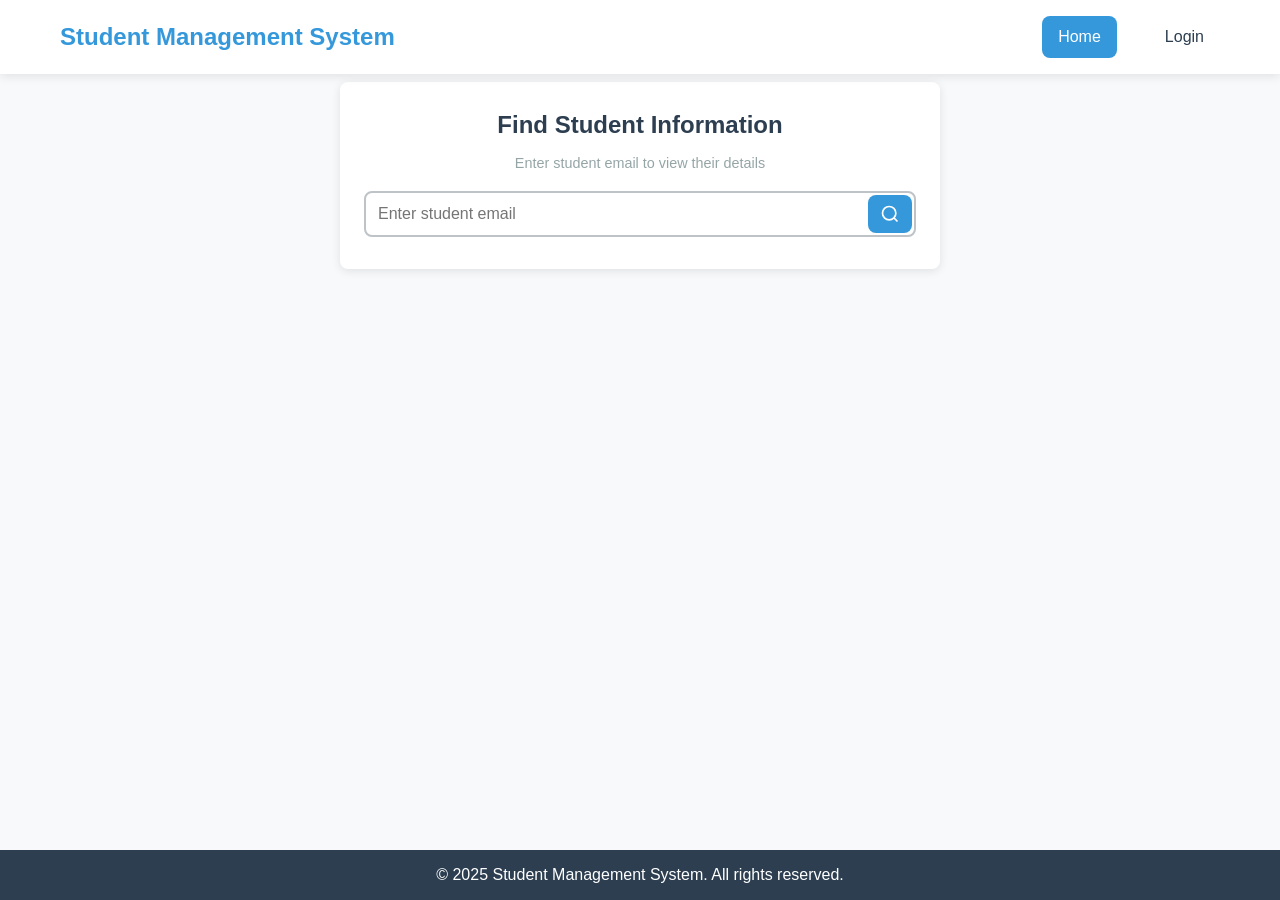
<file: index.html>
<!DOCTYPE html>
<html lang="en">
<head>
    <meta charset="UTF-8">
    <meta name="viewport" content="width=device-width, initial-scale=1.0">
    <title>Student Management System</title>

    <!-- Link to external CSS file -->
    <link rel="stylesheet" href="css/style.css">
</head>
<body>
    <!-- ===============================
         HEADER SECTION
         =============================== -->
    <header class="header">
        <div class="container">
            <h1 class="logo">Student Management System</h1>

            <!-- Navigation Menu -->
            <nav class="nav">
                <a href="index.html" class="nav-link active">Home</a>
                <a href="login.html" class="nav-link">Login</a>
            </nav>
        </div>
    </header>

    <!-- ===============================
         MAIN CONTENT SECTION
         =============================== -->
    <main class="main">
        <div class="container">

            <!-- Search Area -->
            <div class="search-section">
                <h2>Find Student Information</h2>
                <p class="subtitle">Enter student email to view their details</p>

                <!-- Search Form -->
                <form id="searchForm" class="search-form">
                    <div class="form-group">
                        <div class="input-with-icon">
                            <!-- Input field for student email -->
                            <input type="email" id="email" name="email" placeholder="Enter student email" required>

                            <!-- Search Button -->
                            <button type="submit" class="search-btn">
                                <!-- Simple search icon using SVG -->
                                <svg width="20" height="20" viewBox="0 0 24 24" fill="none" stroke="currentColor" stroke-width="2">
                                    <circle cx="11" cy="11" r="8"></circle>
                                    <path d="m21 21-4.3-4.3"></path>
                                </svg>
                            </button>
                        </div>
                    </div>
                </form>

                <!-- Loading Spinner (Hidden by default) -->
                <div id="loadingSpinner" class="loading-spinner" style="display: none;">
                    <div class="spinner"></div>
                    <p>Searching for student...</p>
                </div>

                <!-- Results Section (Hidden initially) -->
                <div id="resultsSection" class="results-section" style="display: none;">
                    <h3>Student Details</h3>
                    <div id="studentDetails" class="student-details">
                        <!-- Student details will be inserted here by JS -->
                    </div>
                </div>

                <!-- Error Message (Hidden initially) -->
                <div id="errorMessage" class="error-message" style="display: none;"></div>
            </div>
        </div>
    </main>

    <!-- ===============================
         FOOTER SECTION
         =============================== -->
    <footer class="footer">
        <div class="container">
            <p>&copy; 2025 Student Management System. All rights reserved.</p>
        </div>
    </footer>

    <!-- ===============================
         JAVASCRIPT FILES
         =============================== -->
    <script src="js/api.js"></script>
    <script src="js/main.js"></script>
</body>
</html>
</file>
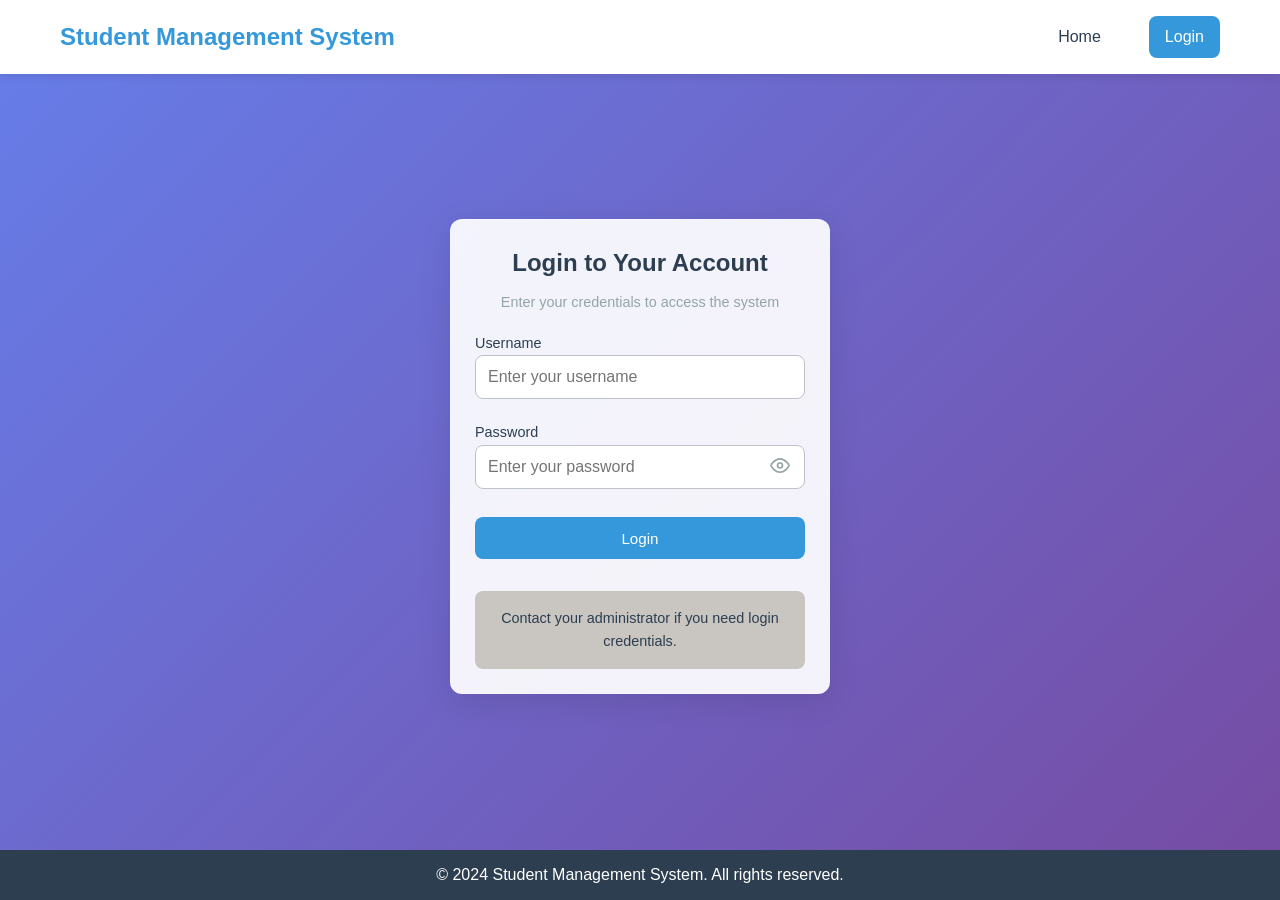
<file: admin-dashboard.html>
<!DOCTYPE html>
<html lang="en">
<head>
    <meta charset="UTF-8">
    <meta name="viewport" content="width=device-width, initial-scale=1.0">
    <title>Admin Dashboard - Student Management System</title>
    <link rel="stylesheet" href="css/style.css">
</head>
<body class="dashboard-page">

    <!-- ===============================
         MAIN DASHBOARD LAYOUT
         =============================== -->
    <div class="dashboard-container">

        <!-- ===============================
             SIDEBAR NAVIGATION
             =============================== -->
        <aside class="sidebar">
            <div class="sidebar-header">
                <h2>Admin Panel</h2>
            </div>

            <!-- Sidebar buttons to switch between sections -->
            <nav class="sidebar-nav">
                <button class="nav-item active" data-section="branches">Manage Branches</button>
                <button class="nav-item" data-section="users">Manage Users</button>
                <button class="nav-item" data-section="students">Manage Students</button>
                <button class="nav-item" id="logoutBtn">Logout</button>
            </nav>
        </aside>

        <!-- ===============================
             MAIN DASHBOARD CONTENT
             =============================== -->
        <main class="dashboard-main">

            <!-- Header with welcome message and refresh button -->
            <header class="dashboard-header">
                <h1 id="welcomeMessage">Welcome, Admin</h1>
                <div class="header-actions">
                    <button id="refreshBtn" class="btn btn-secondary">Refresh</button>
                </div>
            </header>

            <!-- Toast message container (used for success/error alerts) -->
            <div id="toastContainer" class="toast-container"></div>

            <!-- Loading spinner (hidden by default) -->
            <div id="loadingSpinner" class="loading-spinner" style="display: none;">
                <div class="spinner"></div>
                <p>Loading...</p>
            </div>

            <!-- ===============================
                 MAIN CONTENT SECTIONS
                 =============================== -->
            <div class="dashboard-content">

                <!-- =================================
                     BRANCHES MANAGEMENT SECTION
                     ================================= -->
                <section id="branchesSection" class="content-section active">
                    <div class="section-header">
                        <h2>Manage Branches</h2>
                        <button id="addBranchBtn" class="btn btn-primary">Add New Branch</button>
                    </div>

                    <!-- Branch Form (Add/Edit) -->
                    <div id="branchFormContainer" class="form-container" style="display: none;">
                        <h3 id="branchFormTitle">Add New Branch</h3>
                        <form id="branchForm" class="form">
                            <input type="hidden" id="branchId">

                            <div class="form-group">
                                <label for="branchName">Branch Name</label>
                                <input type="text" id="branchName" name="name" required>
                            </div>

                            <div class="form-group">
                                <label for="branchDescription">Description</label>
                                <textarea id="branchDescription" name="description" rows="3"></textarea>
                            </div>

                            <div class="form-actions">
                                <button type="submit" class="btn btn-primary">Save Branch</button>
                                <button type="button" id="cancelBranchBtn" class="btn btn-secondary">Cancel</button>
                            </div>
                        </form>
                    </div>

                    <!-- Branch List Table -->
                    <div class="table-container">
                        <div class="table-header">
                            <h3>Branches List</h3>
                            <div class="table-actions">
                                <input type="text" id="branchSearch" placeholder="Search branches..." class="search-input">
                            </div>
                        </div>

                        <!-- Data Table -->
                        <div class="table-responsive">
                            <table class="data-table" id="branchesTable">
                                <thead>
                                    <tr>
                                        <th>ID</th>
                                        <th>Name</th>
                                        <th>Description</th>
                                        <th>Actions</th>
                                    </tr>
                                </thead>
                                <tbody id="branchesTableBody">
                                    <!-- JS will populate rows here -->
                                </tbody>
                            </table>
                        </div>

                        <!-- Empty State (Shown if no branches exist) -->
                        <div id="branchesEmptyState" class="empty-state" style="display: none;">
                            <div class="empty-state-icon">🏢</div>
                            <h3>No Branches Found</h3>
                            <p>There are no branches yet.</p>
                            <button id="addFirstBranch" class="btn btn-primary">Add First Branch</button>
                        </div>

                        <!-- Pagination Controls -->
                        <div class="pagination" id="branchesPagination">
                            <button id="prevBranchesPage" class="pagination-btn" disabled>Previous</button>
                            <span id="branchesPageInfo" class="pagination-info">Page 1 of 1</span>
                            <button id="nextBranchesPage" class="pagination-btn" disabled>Next</button>
                        </div>
                    </div>
                </section>

                <!-- =================================
                     USERS MANAGEMENT SECTION
                     ================================= -->
                <section id="usersSection" class="content-section">
                    <div class="section-header">
                        <h2>Manage Users</h2>
                        <button id="addUserBtn" class="btn btn-primary">Add New User</button>
                    </div>

                    <!-- User Form -->
                    <div id="userFormContainer" class="form-container" style="display: none;">
                        <h3 id="userFormTitle">Add New User</h3>
                        <form id="userForm" class="form">
                            <input type="hidden" id="userId">

                            <div class="form-group">
                                <label for="userUsername">Username</label>
                                <input type="text" id="userUsername" name="username" required>
                            </div>

                            <div class="form-group">
                                <label for="userPassword">Password</label>
                                <input type="password" id="userPassword" name="password" required>
                            </div>

                            <div class="form-group">
                                <label for="userRole">Role</label>
                                <select id="userRole" name="role" required>
                                    <option value="">Select Role</option>
                                    <option value="ADMIN">ADMIN</option>
                                    <option value="PROFESSOR">PROFESSOR</option>
                                </select>
                            </div>

                            <!-- Branch Dropdown (Only visible for professors) -->
                            <div class="form-group" id="userBranchGroup" style="display: none;">
                                <label for="userBranch">Branch</label>
                                <select id="userBranch" name="branchId">
                                    <option value="">Select Branch</option>
                                </select>
                            </div>

                            <div class="form-actions">
                                <button type="submit" class="btn btn-primary">Save User</button>
                                <button type="button" id="cancelUserBtn" class="btn btn-secondary">Cancel</button>
                            </div>
                        </form>
                    </div>

                    <!-- Users Table -->
                    <div class="table-container">
                        <div class="table-header">
                            <h3>Users List</h3>
                            <div class="table-actions">
                                <input type="text" id="userSearch" placeholder="Search users..." class="search-input">
                            </div>
                        </div>

                        <div class="table-responsive">
                            <table class="data-table" id="usersTable">
                                <thead>
                                    <tr>
                                        <th>ID</th>
                                        <th>Username</th>
                                        <th>Role</th>
                                        <th>Branch</th>
                                        <th>Actions</th>
                                    </tr>
                                </thead>
                                <tbody id="usersTableBody">
                                    <!-- JS will populate users here -->
                                </tbody>
                            </table>
                        </div>

                        <div id="usersEmptyState" class="empty-state" style="display: none;">
                            <div class="empty-state-icon">👥</div>
                            <h3>No Users Found</h3>
                            <p>There are no users yet.</p>
                            <button id="addFirstUser" class="btn btn-primary">Add First User</button>
                        </div>

                        <div class="pagination" id="usersPagination">
                            <button id="prevUsersPage" class="pagination-btn" disabled>Previous</button>
                            <span id="usersPageInfo" class="pagination-info">Page 1 of 1</span>
                            <button id="nextUsersPage" class="pagination-btn" disabled>Next</button>
                        </div>
                    </div>
                </section>

                <!-- =================================
                     STUDENTS MANAGEMENT SECTION
                     ================================= -->
                <section id="studentsSection" class="content-section">
                    <div class="section-header">
                        <h2>Manage Students</h2>
                        <button id="addStudentBtn" class="btn btn-primary">Add New Student</button>
                    </div>

                    <!-- Student Form -->
                    <div id="studentFormContainer" class="form-container" style="display: none;">
                        <h3 id="studentFormTitle">Add New Student</h3>
                        <form id="studentForm" class="form">
                            <input type="hidden" id="studentId">

                            <!-- Row 1: Name and Email -->
                            <div class="form-row">
                                <div class="form-group">
                                    <label for="studentName">Full Name</label>
                                    <input type="text" id="studentName" name="name" required>
                                </div>

                                <div class="form-group">
                                    <label for="studentEmail">Email</label>
                                    <input type="email" id="studentEmail" name="email" required>
                                </div>
                            </div>

                            <!-- Row 2: Age and Gender -->
                            <div class="form-row">
                                <div class="form-group">
                                    <label for="studentAge">Age</label>
                                    <input type="number" id="studentAge" name="age" min="16" max="100" required>
                                </div>

                                <div class="form-group">
                                    <label for="studentGender">Gender</label>
                                    <select id="studentGender" name="gender" required>
                                        <option value="">Select Gender</option>
                                        <option value="MALE">Male</option>
                                        <option value="FEMALE">Female</option>
                                        <option value="OTHER">Other</option>
                                    </select>
                                </div>
                            </div>

                            <!-- Branch Dropdown -->
                            <div class="form-group">
                                <label for="studentBranch">Branch</label>
                                <select id="studentBranch" name="branchId" required>
                                    <option value="">Select Branch</option>
                                </select>
                            </div>

                            <!-- Form Actions -->
                            <div class="form-actions">
                                <button type="submit" class="btn btn-primary">Save Student</button>
                                <button type="button" id="cancelStudentBtn" class="btn btn-secondary">Cancel</button>
                            </div>
                        </form>
                    </div>

                    <!-- Students Table -->
                    <div class="table-container">
                        <div class="table-header">
                            <h3>Students List</h3>
                            <div class="table-actions">
                                <input type="text" id="studentSearch" placeholder="Search students..." class="search-input">
                            </div>
                        </div>

                        <div class="table-responsive">
                            <table class="data-table" id="studentsTable">
                                <thead>
                                    <tr>
                                        <th>ID</th>
                                        <th>Name</th>
                                        <th>Email</th>
                                        <th>Age</th>
                                        <th>Gender</th>
                                        <th>Branch</th>
                                        <th>Actions</th>
                                    </tr>
                                </thead>
                                <tbody id="studentsTableBody">
                                    <!-- JS will populate students here -->
                                </tbody>
                            </table>
                        </div>

                        <div id="studentsEmptyState" class="empty-state" style="display: none;">
                            <div class="empty-state-icon">📚</div>
                            <h3>No Students Found</h3>
                            <p>There are no students yet.</p>
                            <button id="addFirstStudent" class="btn btn-primary">Add First Student</button>
                        </div>

                        <div class="pagination" id="studentsPagination">
                            <button id="prevStudentsPage" class="pagination-btn" disabled>Previous</button>
                            <span id="studentsPageInfo" class="pagination-info">Page 1 of 1</span>
                            <button id="nextStudentsPage" class="pagination-btn" disabled>Next</button>
                        </div>
                    </div>
                </section>
            </div>
        </main>
    </div>

    <!-- =================================
         CONFIRMATION MODAL
         ================================= -->
    <div id="confirmationModal" class="modal">
        <div class="modal-content">
            <div class="modal-header">
                <h3 id="modalTitle">Confirm Action</h3>
            </div>
            <p id="modalMessage">Are you sure you want to perform this action?</p>
            <div class="modal-actions">
                <button id="confirmAction" class="btn btn-danger">Confirm</button>
                <button id="cancelAction" class="btn btn-secondary">Cancel</button>
            </div>
        </div>
    </div>

    <!-- ===============================
         JAVASCRIPT FILES
         =============================== -->
    <script src="js/api.js"></script>
    <script src="js/admin-dashboard.js"></script>
</body>
</html>
</file>
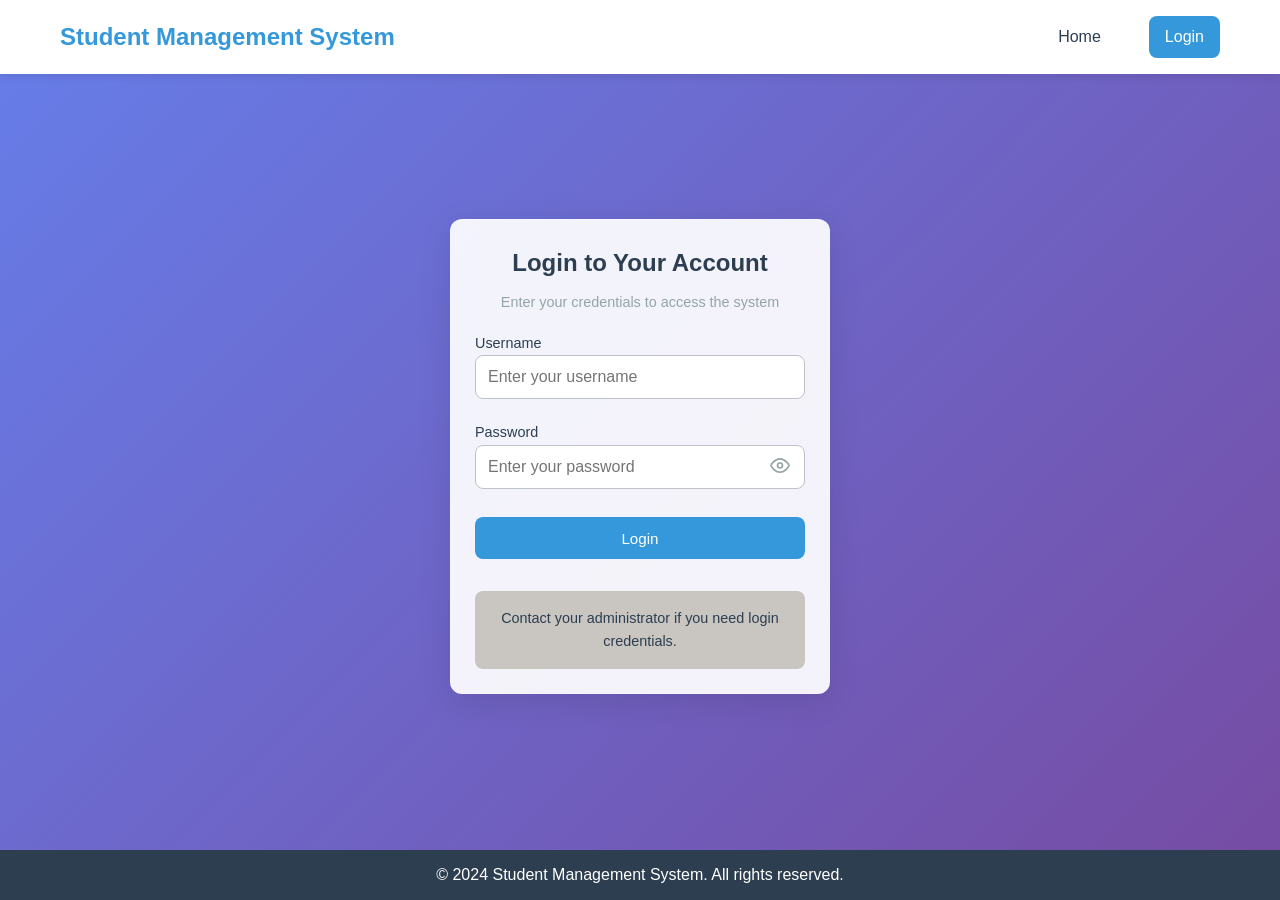
<file: login.html>
<!DOCTYPE html>
<html lang="en">
<head>
    <meta charset="UTF-8">
    <meta name="viewport" content="width=device-width, initial-scale=1.0">
    <title>Login - Student Management System</title>

    <!-- Link to external stylesheet -->
    <link rel="stylesheet" href="css/style.css">
</head>
<body class="login-page">

    <!-- ===============================
         HEADER SECTION
         =============================== -->
    <header class="header">
        <div class="container">
            <h1 class="logo">Student Management System</h1>

            <!-- Navigation Links -->
            <nav class="nav">
                <a href="index.html" class="nav-link">Home</a>
                <a href="login.html" class="nav-link active">Login</a>
            </nav>
        </div>
    </header>

    <!-- ===============================
         MAIN CONTENT SECTION
         =============================== -->
    <main class="main">
        <div class="container">

            <!-- Login Box -->
            <div class="login-container">
                <div class="login-card">
                    <h2>Login to Your Account</h2>
                    <p class="subtitle">Enter your credentials to access the system</p>

                    <!-- ===============================
                         LOGIN FORM
                         =============================== -->
                    <form id="loginForm" class="login-form">

                        <!-- Username Field -->
                        <div class="form-group">
                            <label for="username">Username</label>
                            <input 
                                type="text" 
                                id="username" 
                                name="username" 
                                placeholder="Enter your username" 
                                required 
                                autocomplete="username">
                        </div>

                        <!-- Password Field with Show/Hide Option -->
                        <div class="form-group">
                            <label for="password">Password</label>
                            <div class="password-input">
                                <input 
                                    type="password" 
                                    id="password" 
                                    name="password" 
                                    placeholder="Enter your password" 
                                    required 
                                    autocomplete="current-password">

                                <!-- Button to toggle password visibility -->
                                <button 
                                    type="button" 
                                    class="password-toggle" 
                                    id="passwordToggle" 
                                    aria-label="Toggle password visibility">

                                    <!-- Eye Icon -->
                                    <svg width="20" height="20" viewBox="0 0 24 24" fill="none" stroke="currentColor" stroke-width="2">
                                        <path d="M1 12s4-8 11-8 11 8 11 8-4 8-11 8-11-8-11-8z"></path>
                                        <circle cx="12" cy="12" r="3"></circle>
                                    </svg>
                                </button>
                            </div>
                        </div>

                        <!-- Login Button with Loading Spinner -->
                        <button type="submit" class="btn btn-primary btn-full" id="loginBtn">
                            <span id="loginText">Login</span>
                            <div class="spinner" id="loginSpinner" style="display: none;"></div>
                        </button>
                    </form>

                    <!-- Error Message Display (Hidden by default) -->
                    <div id="errorMessage" class="error-message" style="display: none;"></div>

                    <!-- Help Text -->
                    <div class="help-text">
                        <p>Contact your administrator if you need login credentials.</p>
                    </div>
                </div>
            </div>

        </div>
    </main>

    <!-- ===============================
         FOOTER SECTION
         =============================== -->
    <footer class="footer">
        <div class="container">
            <p>&copy; 2024 Student Management System. All rights reserved.</p>
        </div>
    </footer>

    <!-- ===============================
         JAVASCRIPT FILES
         =============================== -->
    <script src="js/api.js"></script>
    <script src="js/auth.js"></script>
</body>
</html>
</file>
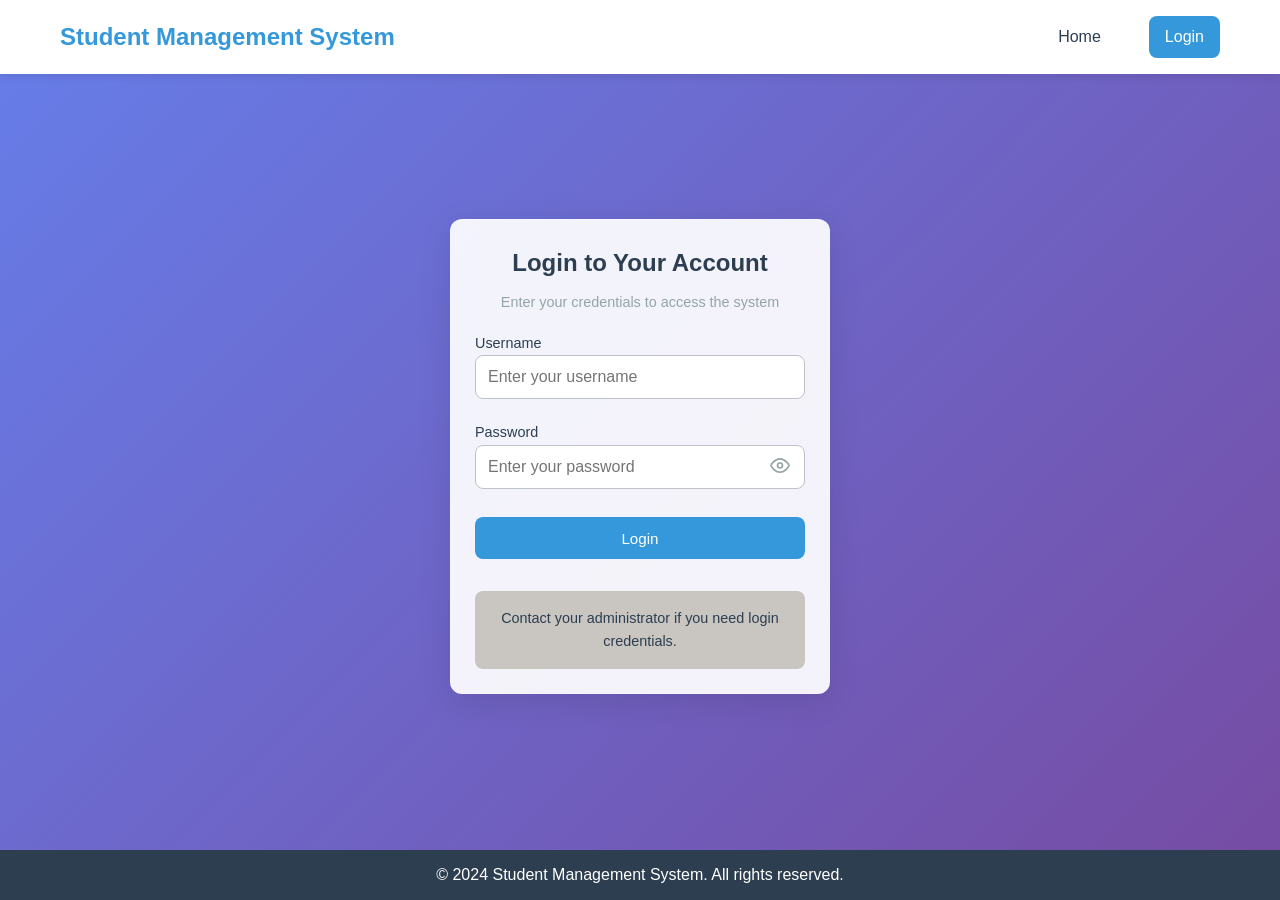
<file: professor-dashboard.html>
<!DOCTYPE html>
<html lang="en">
<head>
    <meta charset="UTF-8">
    <meta name="viewport" content="width=device-width, initial-scale=1.0">
    <title>Professor Dashboard - Student Management System</title>
    <link rel="stylesheet" href="css/style.css">
</head>
<body class="dashboard-page">
    <!-- =========================
         DASHBOARD LAYOUT START
    ========================== -->
    <div class="dashboard-container">

        <!-- ===== Sidebar Navigation ===== -->
        <aside class="sidebar">
            <div class="sidebar-header">
                <h2>Professor Panel</h2>
            </div>

            <!-- Sidebar Buttons -->
            <nav class="sidebar-nav">
                <!-- Default active section -->
                <button class="nav-item active" data-section="students">Manage Students</button>
                <!-- Logout Button -->
                <button class="nav-item" id="logoutBtn">Logout</button>
            </nav>
        </aside>

        <!-- ===== Main Dashboard Area ===== -->
        <main class="dashboard-main">

            <!-- Dashboard Header -->
            <header class="dashboard-header">
                <h1 id="welcomeMessage">Welcome, Professor</h1>
                <!-- Branch Info (loaded dynamically via JS) -->
                <p id="professorBranchInfo">Branch: Loading...</p>

                <!-- Refresh Button -->
                <div class="header-actions">
                    <button id="refreshBtn" class="btn btn-secondary">Refresh</button>
                </div>
            </header>

            <!-- Toast Notification Container -->
            <div id="toastContainer" class="toast-container"></div>

            <!-- Loading Spinner (visible during data loading) -->
            <div id="loadingSpinner" class="loading-spinner" style="display: none;">
                <div class="spinner"></div>
                <p>Loading...</p>
            </div>

            <!-- =========================
                 MAIN CONTENT SECTIONS
            ========================== -->
            <div class="dashboard-content">

                <!-- ==== Students Section ==== -->
                <section id="studentsSection" class="content-section active">
                    
                    <!-- Section Header -->
                    <div class="section-header">
                        <h2>Manage Students</h2>
                        <button id="addStudentBtn" class="btn btn-primary">Add New Student</button>
                    </div>
                    
                    <!-- Student Form (Hidden by default) -->
                    <div id="studentFormContainer" class="form-container" style="display: none;">
                        <h3 id="studentFormTitle">Add New Student</h3>
                        
                        <form id="studentForm" class="form">
                            <!-- Hidden ID field (used for editing existing students) -->
                            <input type="hidden" id="studentId">

                            <!-- Row 1: Name and Email -->
                            <div class="form-row">
                                <div class="form-group">
                                    <label for="studentName">Full Name</label>
                                    <input type="text" id="studentName" name="name" required>
                                </div>
                                <div class="form-group">
                                    <label for="studentEmail">Email</label>
                                    <input type="email" id="studentEmail" name="email" required>
                                </div>
                            </div>

                            <!-- Row 2: Age and Gender -->
                            <div class="form-row">
                                <div class="form-group">
                                    <label for="studentAge">Age</label>
                                    <input type="number" id="studentAge" name="age" min="16" max="100" required>
                                </div>
                                <div class="form-group">
                                    <label for="studentGender">Gender</label>
                                    <select id="studentGender" name="gender" required>
                                        <option value="">Select Gender</option>
                                        <option value="MALE">Male</option>
                                        <option value="FEMALE">Female</option>
                                        <option value="OTHER">Other</option>
                                    </select>
                                </div>
                            </div>

                            <!-- Form Buttons -->
                            <div class="form-actions">
                                <button type="submit" class="btn btn-primary">Save Student</button>
                                <button type="button" id="cancelStudentBtn" class="btn btn-secondary">Cancel</button>
                            </div>
                        </form>
                    </div>

                    <!-- =========================
                         Students Table
                    ========================== -->
                    <div class="table-container">

                        <!-- Table Header -->
                        <div class="table-header">
                            <h3>Students List</h3>
                            <div class="table-actions">
                                <input type="text" id="studentSearch" placeholder="Search students..." class="search-input">
                            </div>
                        </div>
                        
                        <!-- Table -->
                        <div class="table-responsive">
                            <table class="data-table" id="studentsTable">
                                <thead>
                                    <tr>
                                        <th>ID</th>
                                        <th>Name</th>
                                        <th>Email</th>
                                        <th>Age</th>
                                        <th>Gender</th>
                                        <th>Branch</th>
                                        <th>Actions</th>
                                    </tr>
                                </thead>
                                <tbody id="studentsTableBody">
                                    <!-- Student rows will be added here via JS -->
                                </tbody>
                            </table>
                        </div>

                        <!-- Empty State (when no students are available) -->
                        <div id="studentsEmptyState" class="empty-state" style="display: none;">
                            <div class="empty-state-icon">📚</div>
                            <h3>No Students Found</h3>
                            <p>There are no students in your branch yet.</p>
                            <button id="addFirstStudent" class="btn btn-primary">Add First Student</button>
                        </div>

                        <!-- Pagination -->
                        <div class="pagination" id="studentsPagination">
                            <button id="prevStudentsPage" class="pagination-btn" disabled>Previous</button>
                            <span id="studentsPageInfo" class="pagination-info">Page 1 of 1</span>
                            <button id="nextStudentsPage" class="pagination-btn" disabled>Next</button>
                        </div>
                    </div>
                </section>
            </div>
        </main>
    </div>

    <!-- =========================
         CONFIRMATION MODAL
    ========================== -->
    <div id="confirmationModal" class="modal">
        <div class="modal-content">
            <div class="modal-header">
                <h3 id="modalTitle">Confirm Action</h3>
            </div>
            <p id="modalMessage">Are you sure you want to perform this action?</p>
            <div class="modal-actions">
                <button id="confirmAction" class="btn btn-danger">Confirm</button>
                <button id="cancelAction" class="btn btn-secondary">Cancel</button>
            </div>
        </div>
    </div>

    <!-- =========================
         JAVASCRIPT FILES
    ========================== -->
    <script src="js/api.js"></script>
    <script src="js/professor-dashboard.js"></script>
</body>
</html>
</file>
<file: css/style.css>
/* ==========================================================================
   Student Management System — Full CSS (Documented + Login & Footer fixes)
   - Keep all IDs/classes unchanged
   - No color palette changes
   - Enhancements:
       * Documentation comments for sections
       * Login card: improved glass look, centered, no unwanted gaps
       * Footer: fixed at bottom on index & login pages (keeps dashboards unchanged)
   - Pure CSS, no JS changes required
   ========================================================================== */


/* ==========================================================================
   1) CSS Variables for consistent theming
   --------------------------------------------------------------------------
   These variables control the color scheme, radii and shadows site-wide.
   Modify here if you need to change look globally.
   ========================================================================== */
:root {
    --primary-color: #3498db;
    --primary-dark: #2980b9;
    --secondary-color: #2c3e50;
    --success-color: #27ae60;
    --warning-color: #f39c12;
    --danger-color: #e74c3c;
    --light-color: #ecf0f1;
    --dark-color: #2c3e50;
    --gray-color: #95a5a6;
    --border-color: #bdc3c7;
    --shadow: 0 2px 10px rgba(0, 0, 0, 0.1);
    --border-radius: 8px;
}

/* ==========================================================================
   2) Reset and Base Styles
   --------------------------------------------------------------------------
   Normalize spacing and apply base fonts and layout behaviors.
   ========================================================================== */
* {
    margin: 0;
    padding: 0;
    box-sizing: border-box;
}

body {
    font-family: 'Segoe UI', Tahoma, Geneva, Verdana, sans-serif;
    line-height: 1.6;
    color: var(--dark-color);
    background-color: #f8f9fa;
    /* allow footer to be pushed to bottom (footer fix relies on body flex in pages where applied) */
}

.container {
    max-width: 1200px;
    margin: 0 auto;
    padding: 0 20px;
}

/* ==========================================================================
   3) Header Styles
   --------------------------------------------------------------------------
   Top navigation bar shared across pages (index/login). Kept classes identical.
   ========================================================================== */
.header {
    background-color: white;
    box-shadow: var(--shadow);
    position: sticky;
    top: 0;
    z-index: 100;
}

.header .container {
    display: flex;
    justify-content: space-between;
    align-items: center;
    padding: 1rem 20px;
}

.logo {
    color: var(--primary-color);
    font-size: 1.5rem;
    font-weight: bold;
}

.nav {
    display: flex;
    gap: 2rem;
}

.nav-link {
    text-decoration: none;
    color: var(--dark-color);
    font-weight: 500;
    padding: 0.5rem 1rem;
    border-radius: var(--border-radius);
    transition: all 0.3s ease;
}

.nav-link:hover,
.nav-link.active {
    background-color: var(--primary-color);
    color: white;
}

/* ==========================================================================
   4) Help Text Styles
   --------------------------------------------------------------------------
   Reusable help / info blocks.
   ========================================================================== */
.help-text {
    margin-top: 2rem;
    padding: 1rem;
    background: #c9c5c0;
    border-radius: var(--border-radius);
    font-size: 0.9rem;
    text-align: center;
    color: var(--dark-color);
    font-weight: 500;
}

.help-text p {
    margin: 0;
}

/* ==========================================================================
   5) Main Content Styles
   --------------------------------------------------------------------------
   Base spacing for main page content.
   ========================================================================== */
.main {
    min-height: calc(100vh - 140px);
    padding: 0.5rem 0;
}

/* ==========================================================================
   6) Search Section
   --------------------------------------------------------------------------
   Home page search card.
   ========================================================================== */
.search-section {
    text-align: center;
    max-width: 600px;
    margin: 0 auto;
    padding: 1.5rem;
    background: white;
    border-radius: var(--border-radius);
    box-shadow: var(--shadow);
}

.search-section h2 {
    margin-bottom: 0.5rem;
    color: var(--dark-color);
}

.subtitle {
    color: var(--gray-color);
    margin-bottom: 2rem;
}

/* ==========================================================================
   7) Form Styles (generic)
   --------------------------------------------------------------------------
   Inputs, selects, textareas across the site.
   ========================================================================== */
.form-group {
    margin-bottom: 0.5rem;
}

.form-group label {
    margin-bottom: 0.3rem;
    font-size: 0.9rem;
}

.form-group input,
.form-group select,
.form-group textarea {
    width: 100%;
    padding: 0.75rem;
    border: 2px solid var(--border-color);
    border-radius: var(--border-radius);
    font-size: 1rem;
    transition: border-color 0.3s ease;
}

.form-group input:focus,
.form-group select:focus,
.form-group textarea:focus {
    outline: none;
    border-color: var(--primary-color);
}

/* ==========================================================================
   8) Input-with-icon (search)
   --------------------------------------------------------------------------
   Keeps search button inside the input field.
   ========================================================================== */
.input-with-icon {
    position: relative;
    display: flex;
}

.input-with-icon input {
    flex: 1;
    padding-right: 50px;
}

.search-btn {
    position: absolute;
    right: 4px;
    top: 4px;
    bottom: 4px;
    background: var(--primary-color);
    color: white;
    border: none;
    border-radius: var(--border-radius);
    width: 44px;
    cursor: pointer;
    display: flex;
    align-items: center;
    justify-content: center;
    transition: background-color 0.3s ease;
}

.search-btn:hover {
    background: var(--primary-dark);
}

/* ==========================================================================
   9) Password Input helpers
   --------------------------------------------------------------------------
   Toggle icon placement for password visibility.
   ========================================================================== */
.password-input {
    position: relative;
}

.password-toggle {
    position: absolute;
    right: 10px;
    top: 50%;
    transform: translateY(-50%);
    background: none;
    border: none;
    color: var(--gray-color);
    cursor: pointer;
    padding: 5px;
}

/* ==========================================================================
   10) Button Styles (global)
   --------------------------------------------------------------------------
   Primary, secondary, danger and success buttons.
   ========================================================================== */
.btn {
    padding: 0.75rem 1.5rem;
    border: none;
    border-radius: var(--border-radius);
    font-size: 1rem;
    font-weight: 500;
    cursor: pointer;
    transition: all 0.3s ease;
    text-decoration: none;
    display: inline-flex;
    align-items: center;
    gap: 0.5rem;
}

.btn-primary {
    background-color: var(--primary-color);
    color: white;
}

.btn-primary:hover {
    background-color: var(--primary-dark);
}

.btn-secondary {
    background-color: var(--gray-color);
    color: white;
}

.btn-secondary:hover {
    background-color: #7f8c8d;
}

.btn-danger {
    background-color: var(--danger-color);
    color: white;
}

.btn-danger:hover {
    background-color: #c0392b;
}

.btn-success {
    background-color: var(--success-color);
    color: white;
}

.btn-success:hover {
    background-color: #229954;
}

.btn-full {
    width: 100%;
    justify-content: center;
}

.btn-sm {
    padding: 0.5rem 1rem;
    font-size: 0.875rem;
}

/* ==========================================================================
   11) Login Page Styles — ENHANCED (glass-card, centered, tidy)
   --------------------------------------------------------------------------
   This section contains only visual enhancements for the login page.
   It uses the same classes/IDs as your original markup.
   ========================================================================== */

/* Keep original login-page selector but enhance layout & look */
.login-page {
    /* keep original gradient to preserve look */
    background: linear-gradient(135deg, #667eea 0%, #764ba2 100%);
    min-height: 100vh;
    display: flex;
    flex-direction: column;
    padding: 0;
    margin: 0;
}

/* Ensure the main area centers the login card vertically & horizontally */
.login-page .main {
    flex: 1;
    display: flex;
    align-items: center;
    justify-content: center;
    padding: 20px;
    padding-bottom: 80px;
    min-height: calc(100vh - 80px);
}

/* container for login card — same id/class preserved */
.login-container {
    width: 100%;
    max-width: 380px;
    margin: 0 auto;
}

/* ==========================================================================
   RESPONSIVE ADJUSTMENTS FOR ALL DEVICES
   ========================================================================== */

/* Tablets and small laptops */
@media (max-width: 1024px) {
    .login-container {
        max-width: 360px;
    }
    
    .login-card {
        padding: 1.25rem;
    }
}

/* Mobile devices */
@media (max-width: 768px) {
    .login-page .main {
        padding: 15px;
        padding-bottom: 70px;
        min-height: calc(100vh - 70px);
    }
    
    .login-container {
        max-width: 340px;
    }
    
    .login-card {
        padding: 1.25rem;
    }
    
    .login-form {
        gap: 0.6rem;
    }
    
    .footer {
        padding: 0.6rem 0;
        font-size: 0.85rem;
    }
}

/* Small mobile devices */
@media (max-width: 480px) {
    .login-page .main {
        padding: 10px;
        padding-bottom: 60px;
        min-height: calc(100vh - 60px);
    }
    
    .login-container {
        max-width: 320px;
    }
    
    .login-card {
        padding: 1rem;
        border-radius: 10px;
    }
    
    .login-card h2 {
        font-size: 1.3rem;
        margin-bottom: 0.3rem;
    }
    
    .subtitle {
        font-size: 0.85rem;
        margin-bottom: 0.8rem;
    }
    
    .login-form {
        gap: 0.5rem;
    }
    
    .form-group input {
        padding: 0.6rem;
        font-size: 0.85rem;
    }
    
    .login-card .btn-primary {
        padding: 0.7rem;
        font-size: 0.9rem;
        margin-top: 0.3rem;
    }
    
    .error-message {
        padding: 0.5rem;
        font-size: 0.8rem;
        margin-top: 0.3rem;
    }
    
    .demo-credentials {
        margin-top: 0.8rem;
        padding: 0.6rem;
        font-size: 0.75rem;
    }
    
    .footer {
        padding: 0.5rem 0;
        font-size: 0.8rem;
    }
}

/* Very small devices (Galaxy Fold, etc) */
@media (max-width: 360px) {
    .login-page .main {
        padding: 8px;
        padding-bottom: 55px;
        min-height: calc(100vh - 55px);
    }
    
    .login-container {
        max-width: 280px;
    }
    
    .login-card {
        padding: 0.8rem;
    }
    
    .login-card h2 {
        font-size: 1.2rem;
    }
    
    .form-group input {
        padding: 0.5rem;
    }
    
    .login-card .btn-primary {
        padding: 0.6rem;
    }
    
    .footer {
        padding: 0.4rem 0;
        font-size: 0.75rem;
    }
}

/* Landscape mode on mobile */
@media (max-height: 600px) and (orientation: landscape) {
    .login-page .main {
        padding-top: 10px;
        padding-bottom: 60px;
        min-height: calc(100vh - 60px);
    }
    
    .login-container {
        max-width: 300px;
    }
    
    .login-card {
        padding: 0.8rem;
    }
    
    .login-form {
        gap: 0.4rem;
    }
    
    .form-group {
        margin-bottom: 0.3rem;
    }
    
    .demo-credentials {
        display: none; /* Hide demo info in landscape to save space */
    }
}

/* Large screens - ensure it doesn't get too big */
@media (min-width: 1440px) {
    .login-container {
        max-width: 400px;
    }
    
    .login-card {
        padding: 2rem;
    }
}



/* Updated login card: glass-like, reduced gaps, improved padding */
.login-card {
    /* glass effect */
    background: rgba(255, 255, 255, 0.92);
    backdrop-filter: blur(6px);
    padding: 1.5rem;
    border-radius: 12px;
    box-shadow: 0 8px 32px rgba(0,0,0,0.1);
    border: 1px solid rgba(255, 255, 255, 0.2);
    text-align: left; /* keep form labels left-aligned for accessibility */
    transition: transform 0.28s ease, box-shadow 0.28s ease;
}

/* slight lift on hover to indicate interactivity
.login-card:hover {
    transform: translateY(-4px);
    box-shadow: 0 14px 36px rgba(0,0,0,0.14);
} */

/* keep login form layout but tighten vertical spacing */
.login-form {
    display: flex;
    flex-direction: column;
    gap: 0.75rem; /* reduced gap for a compact layout */
}

/* demo-credentials card kept for reference */
.demo-credentials {
    margin-top: 1rem;
    padding: 0.7rem;
    background: var(--light-color);
    border-radius: var(--border-radius);
    font-size: 0.8rem;
    line-height: 1.3;
}

/* label and input sizing kept consistent */
.login-card h2 {
    margin-bottom: 0.5rem;
    text-align: center;
    color: var(--dark-color);
    font-size: 1.5rem;
}

.subtitle {
    margin-bottom: 1rem; /* tightened */
    color: var(--gray-color);
    text-align: center;
    font-size: 0.9rem;
}

/* input focus visual updated to softer glow (no functional change to markup) */
.login-form input,
.login-form select,
.login-form textarea {
    padding: 0.75rem;
    border-radius: var(--border-radius);
    border: 1.5px solid var(--border-color);
    transition: border-color 0.25s ease, box-shadow 0.25s ease;
}

.login-form input:focus,
.login-form select:focus,
.login-form textarea:focus {
    outline: none;
    border-color: var(--primary-color);
    box-shadow: 0 6px 18px rgba(52,152,219,0.12);
}

/* submit button styling preserved but improved micro-interaction */
.login-card .btn-primary {
    width: 100%;
    padding: 0.8rem;
    margin-top: 0.5rem;
    font-size: 0.95rem;
}

.login-card .btn-primary:hover {
    transform: translateY(-2px);
}

/* Error message display inside login remains same visuals, left-aligned for readability */
.error-message {
    background-color: #f8d7da;
    color: #721c24;
    padding: 0.6rem;
    border-radius: var(--border-radius);
    border: 1px solid #f5c6cb;
    margin-top: 0.5rem;
    font-size: 0.85rem;
    line-height: 1.3;
}

/* ==========================================================================
   12) Results & Student Details (kept same)
   --------------------------------------------------------------------------
   Small details card used on the index search result page.
   ========================================================================== */
.results-section {
    margin-top: 2rem;
    text-align: left;
}

.student-details {
    background: var(--light-color);
    padding: 1.5rem;
    border-radius: var(--border-radius);
    margin-top: 1rem;
}

.detail-row {
    display: flex;
    margin-bottom: 0.5rem;
    padding: 0.5rem 0;
    border-bottom: 1px solid var(--border-color);
}

.detail-label {
    font-weight: 600;
    min-width: 100px;
    color: var(--dark-color);
}

.detail-value {
    color: var(--dark-color);
}

/* ==========================================================================
   13) Loading Spinner (unchanged)
   --------------------------------------------------------------------------
   Reusable loading spinner animation
   ========================================================================== */
.loading-spinner {
    text-align: center;
    padding: 2rem;
}

.spinner {
    border: 4px solid var(--border-color);
    border-left: 4px solid var(--primary-color);
    border-radius: 50%;
    width: 40px;
    height: 40px;
    animation: spin 1s linear infinite;
    margin: 0 auto 1rem;
}

@keyframes spin {
    0% { transform: rotate(0deg); }
    100% { transform: rotate(360deg); }
}

/* ==========================================================================
   14) Success / Error Messages (unchanged)
   --------------------------------------------------------------------------
   Keeps existing notification visual styles.
   ========================================================================== */
.success-message {
    background-color: #d1edff;
    color: #0c5460;
    padding: 1rem;
    border-radius: var(--border-radius);
    border: 1px solid #bee5eb;
    margin-top: 1rem;
}

/* ==========================================================================
   15) Footer — FIX (strict bottom for index & login pages only)
   --------------------------------------------------------------------------
   We fix footer at bottom by ensuring pages that need this set body to
   a column flex layout (use <body class="login-page"> or <body class="index-page">).
   NOTE: Dashboards are not affected — they keep original layout.
   ========================================================================== */

/* Base footer look unchanged */
/* .footer {
    background-color: var(--dark-color);
    color: white;
    text-align: center;
    padding: 1.5rem 0;
    margin-top: 2rem;
} */


.footer {
  position: fixed;
  bottom: 0;
  left: 0;
  width: 100%;
  background-color: var(--dark-color);
  color: white;
  text-align: center;
  padding: 0.75rem 0;
  z-index: 1000;
}


/* Footer fix: apply flex layout only on pages that have class 'login-page' or 'index-page'
   This keeps dashboards unaffected (they don't add these body classes).
   IMPORTANT: add class="index-page" to <body> on your index.html to enable footer fix there.
*/
body.login-page,
body.index-page {
    display: flex;
    flex-direction: column;
    min-height: 100vh;
}

/* When body uses the flex layout above, make main content take remaining space */
body.login-page .main,
body.index-page .main {
    flex: 1;
}

/* Footer small-screen adjustments (keeps behavior consistent) */
@media (max-width: 600px) {
    .footer {
        padding: 1rem;
        font-size: 0.9rem;
    }
}

/* ==========================================================================
   16) Dashboard Styles — untouched for stability (kept original rules)
   --------------------------------------------------------------------------
   This block intentionally preserves your existing dashboard layout.
   ========================================================================== */
.dashboard-page {
    background-color: #f8f9fa;
}

.dashboard-container {
    display: flex;
    min-height: 100vh;
}

/* Sidebar */
.sidebar {
    width: 250px;
    background-color: var(--secondary-color);
    color: white;
    position: fixed;
    height: 100vh;
    overflow-y: auto;
}

.sidebar-header {
    padding: 1.5rem;
    border-bottom: 1px solid rgba(255, 255, 255, 0.1);
}

.sidebar-header h2 {
    font-size: 1.25rem;
}

.sidebar-nav {
    padding: 1rem 0;
}

.nav-item {
    width: 100%;
    padding: 1rem 1.5rem;
    background: none;
    border: none;
    color: white;
    text-align: left;
    cursor: pointer;
    transition: background-color 0.3s ease;
    font-size: 1rem;
}

.nav-item:hover {
    background-color: rgba(255, 255, 255, 0.1);
}

.nav-item.active {
    background-color: var(--primary-color);
}

/* Main Dashboard Area */
.dashboard-main {
    flex: 1;
    margin-left: 250px;
    padding: 0;
}

.dashboard-header {
    background: white;
    padding: 1.5rem 2rem;
    border-bottom: 1px solid var(--border-color);
    display: flex;
    justify-content: space-between;
    align-items: center;
}

.dashboard-header h1 {
    color: var(--dark-color);
    font-size: 1.5rem;
}

#professorBranchInfo {
    color: #2c3e50;
    font-size: 1.5rem;
    font-weight: bold;
    margin-top: 0.25rem;
}

/* ==========================================================================
   17) Content Sections, Forms and Tables (original rules preserved)
   -------------------------------------------------------------------------- */
.dashboard-content {
    padding: 2rem;
}

.content-section {
    display: none;
}

.content-section.active {
    display: block;
}

.section-header {
    display: flex;
    justify-content: space-between;
    align-items: center;
    margin-bottom: 2rem;
}

.section-header h2 {
    color: var(--dark-color);
}

/* Form container styles preserved */
.form-container {
    background: white;
    padding: 2rem;
    border-radius: var(--border-radius);
    box-shadow: var(--shadow);
    margin-bottom: 2rem;
}

.form-row {
    display: grid;
    grid-template-columns: 1fr 1fr;
    gap: 1rem;
    margin-bottom: 1rem;
}

.form-actions {
    display: flex;
    gap: 1rem;
    justify-content: flex-end;
    margin-top: 1.5rem;
}

/* Table Styles */
.table-container {
    background: white;
    border-radius: var(--border-radius);
    box-shadow: var(--shadow);
    overflow: hidden;
}

.table-header {
    padding: 1.5rem;
    border-bottom: 1px solid var(--border-color);
    display: flex;
    justify-content: space-between;
    align-items: center;
}

.table-header h3 {
    color: var(--dark-color);
}

.search-input {
    padding: 0.5rem 1rem;
    border: 1px solid var(--border-color);
    border-radius: var(--border-radius);
    width: 250px;
}

.table-responsive {
    overflow-x: auto;
}

.data-table {
    width: 100%;
    border-collapse: collapse;
}

.data-table th,
.data-table td {
    padding: 1rem;
    text-align: left;
    border-bottom: 1px solid var(--border-color);
}

.data-table th {
    background-color: var(--light-color);
    font-weight: 600;
    color: var(--dark-color);
}

.data-table tbody tr:hover {
    background-color: rgba(52, 152, 219, 0.05);
}

.action-buttons {
    display: flex;
    gap: 0.5rem;
}

/* ==========================================================================
   18) Badges, Empty States, Pagination & Toasts (original rules)
   -------------------------------------------------------------------------- */
.badge {
    display: inline-block;
    padding: 0.25rem 0.75rem;
    border-radius: 20px;
    font-size: 0.875rem;
    font-weight: 500;
}

.badge-success {
    background-color: #d1f2eb;
    color: #27ae60;
}

.badge-warning {
    background-color: #fef9e7;
    color: #f39c12;
}

.badge-danger {
    background-color: #fdedec;
    color: #e74c3c;
}

.empty-state {
    text-align: center;
    padding: 3rem;
    color: var(--gray-color);
}

.empty-state-icon {
    font-size: 3rem;
    margin-bottom: 1rem;
    opacity: 0.5;
}

/* Pagination */
.pagination {
    display: flex;
    justify-content: center;
    align-items: center;
    padding: 1.5rem;
    gap: 0.5rem;
}

.pagination-btn {
    padding: 0.5rem 1rem;
    border: 1px solid var(--border-color);
    background: white;
    color: var(--dark-color);
    cursor: pointer;
    border-radius: var(--border-radius);
    transition: all 0.3s ease;
}

.pagination-btn:hover:not(:disabled) {
    background: var(--primary-color);
    color: white;
    border-color: var(--primary-color);
}

.pagination-btn:disabled {
    opacity: 0.5;
    cursor: not-allowed;
}

.pagination-info {
    margin: 0 1rem;
    color: var(--gray-color);
}

/* Toasts */
.toast-container {
    position: fixed;
    top: 20px;
    right: 20px;
    z-index: 1000;
}

.toast {
    background: white;
    padding: 1rem 1.5rem;
    border-radius: var(--border-radius);
    box-shadow: var(--shadow);
    margin-bottom: 0.5rem;
    display: flex;
    align-items: center;
    justify-content: space-between;
    gap: 0.75rem;
    min-width: 300px;
    animation: slideIn 0.3s ease;
    border-left: 4px solid var(--primary-color);
}

.toast.success {
    border-left-color: var(--success-color);
}

.toast.error {
    border-left-color: var(--danger-color);
}

.toast.warning {
    border-left-color: var(--warning-color);
}

.toast-close {
    background: none;
    border: none;
    font-size: 1.25rem;
    cursor: pointer;
    color: var(--gray-color);
}

@keyframes slideIn {
    from {
        transform: translateX(100%);
        opacity: 0;
    }
    to {
        transform: translateX(0);
        opacity: 1;
    }
}

/* ==========================================================================
   19) Modal (original)
   -------------------------------------------------------------------------- */
.modal {
    position: fixed;
    top: 0;
    left: 0;
    width: 100%;
    height: 100%;
    background: rgba(0, 0, 0, 0.5);
    display: none;
    align-items: center;
    justify-content: center;
    z-index: 1000;
}

.modal.active {
    display: flex;
}

.modal-content {
    background: white;
    padding: 2rem;
    border-radius: var(--border-radius);
    box-shadow: var(--shadow);
    max-width: 400px;
    width: 90%;
}

.modal-header {
    margin-bottom: 1rem;
}

.modal-actions {
    display: flex;
    gap: 1rem;
    justify-content: flex-end;
    margin-top: 1.5rem;
}

/* ==========================================================================
   20) Responsive Design (breakpoints preserved and kept stable)
   --------------------------------------------------------------------------
   We keep your original responsive rules and add small adjustments for the
   enhanced login card and footer behavior.
   ========================================================================== */
@media (max-width: 768px) {
    .container {
        padding: 0 15px;
    }

    .header .container {
        flex-direction: column;
        gap: 1rem;
    }

    .nav {
        gap: 1rem;
    }

    .dashboard-container {
        flex-direction: column;
    }

    .sidebar {
        width: 100%;
        height: auto;
        position: relative;
    }

    .dashboard-main {
        margin-left: 0;
    }

    .section-header {
        flex-direction: column;
        gap: 1rem;
        align-items: flex-start;
    }

    .form-row {
        grid-template-columns: 1fr;
    }

    .table-header {
        flex-direction: column;
        gap: 1rem;
        align-items: flex-start;
    }

    .search-input {
        width: 100%;
    }

    .action-buttons {
        flex-direction: column;
    }

    .pagination {
        flex-wrap: wrap;
    }

    /* Login card responsive tweaks */
    .login-card {
        background: rgba(255, 255, 255, 0.95);
        backdrop-filter: blur(10px);
        padding: 1.5rem;
        border-radius: 12px;
        box-shadow: 0 8px 32px rgba(0,0,0,0.1);
        border: 1px solid rgba(255, 255, 255, 0.2);
        width: 100%;
    }
}

@media (max-width: 480px) {
    .search-section,
    .login-card,
    .form-container {
        padding: 1.5rem;
    }

    .dashboard-content {
        padding: 1rem;
    }

    .form-actions {
        flex-direction: column;
    }

    .btn {
        width: 100%;
        justify-content: center;
    }
}

/* ==========================================================================
   21) End of CSS file
   --------------------------------------------------------------------------
   Notes:
   - To enable the footer-sticks-to-bottom behavior on index page, add
     class="index-page" to the <body> element in index.html.
   - Login page already uses body class="login-page" (we used that to scope the
     footer fix and login enhancements).
   - No IDs/classes were changed — all original selectors are preserved.
   ========================================================================== */
</file>
